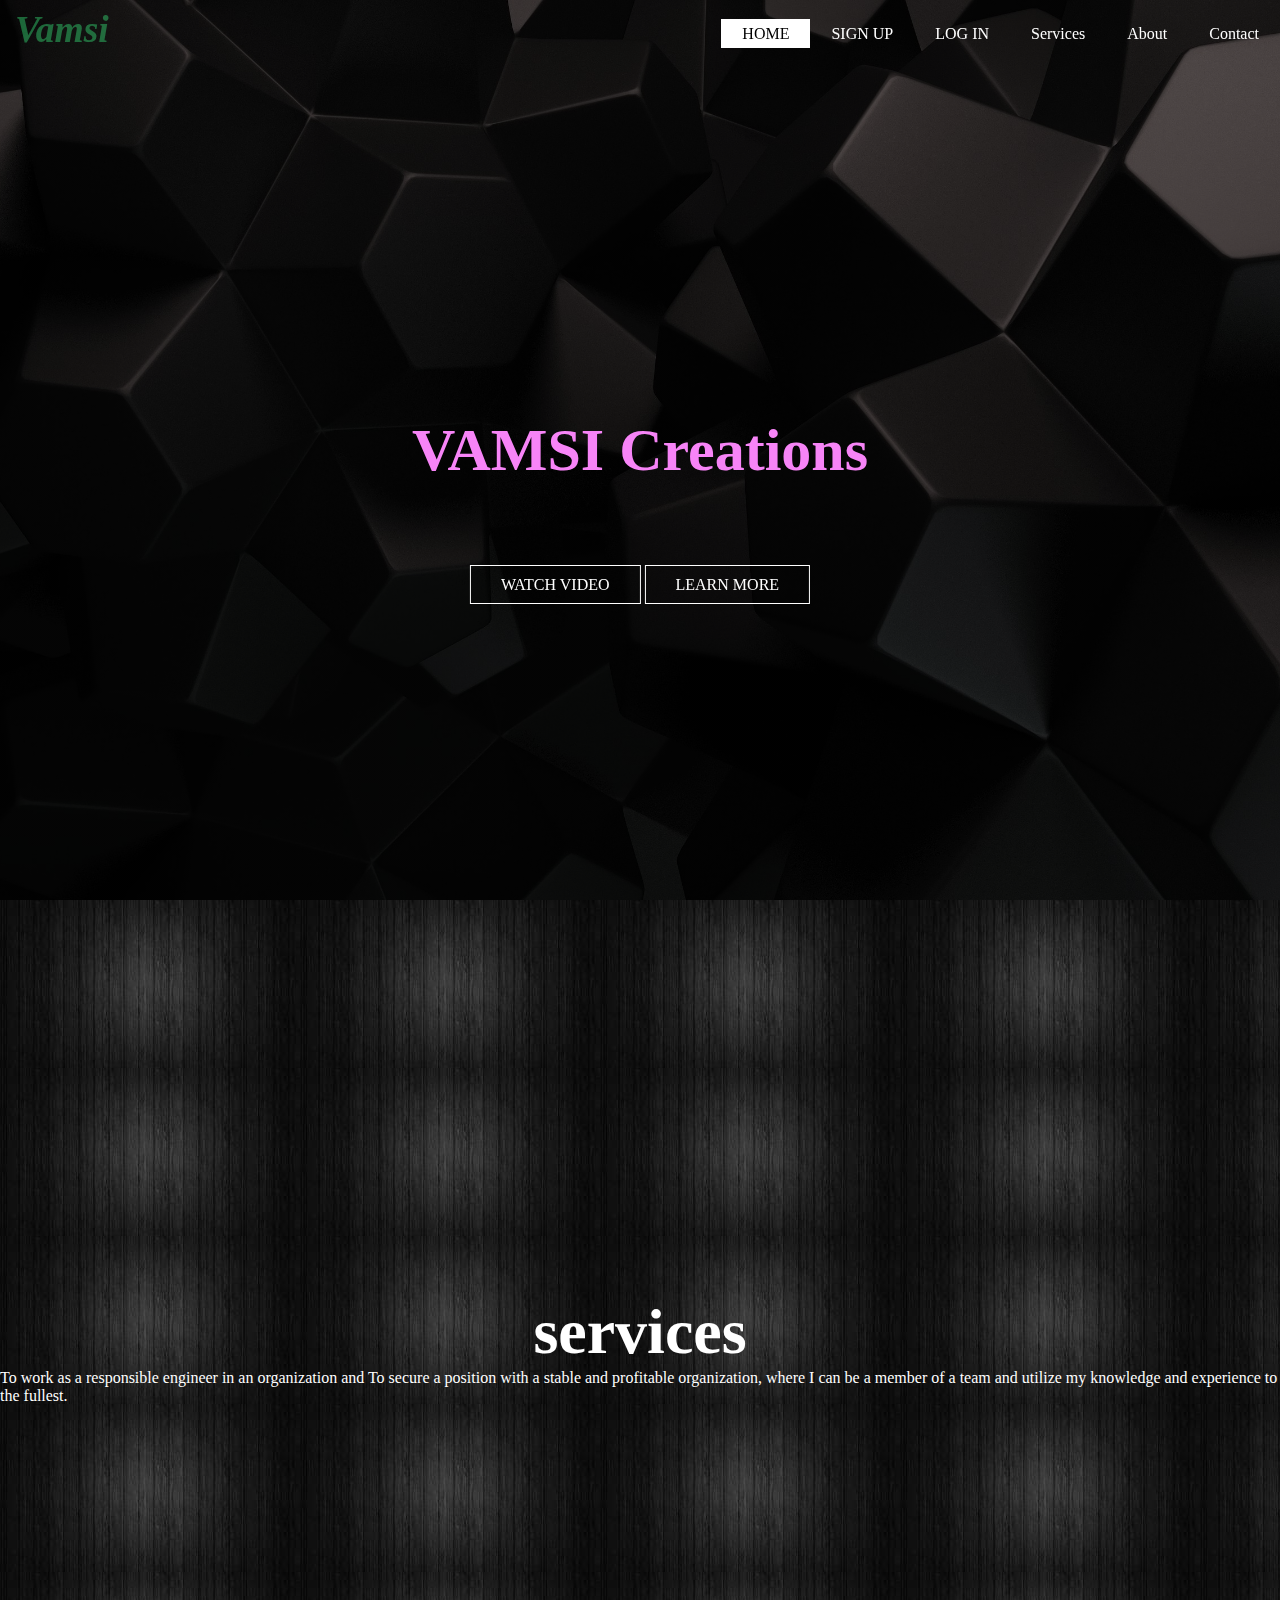
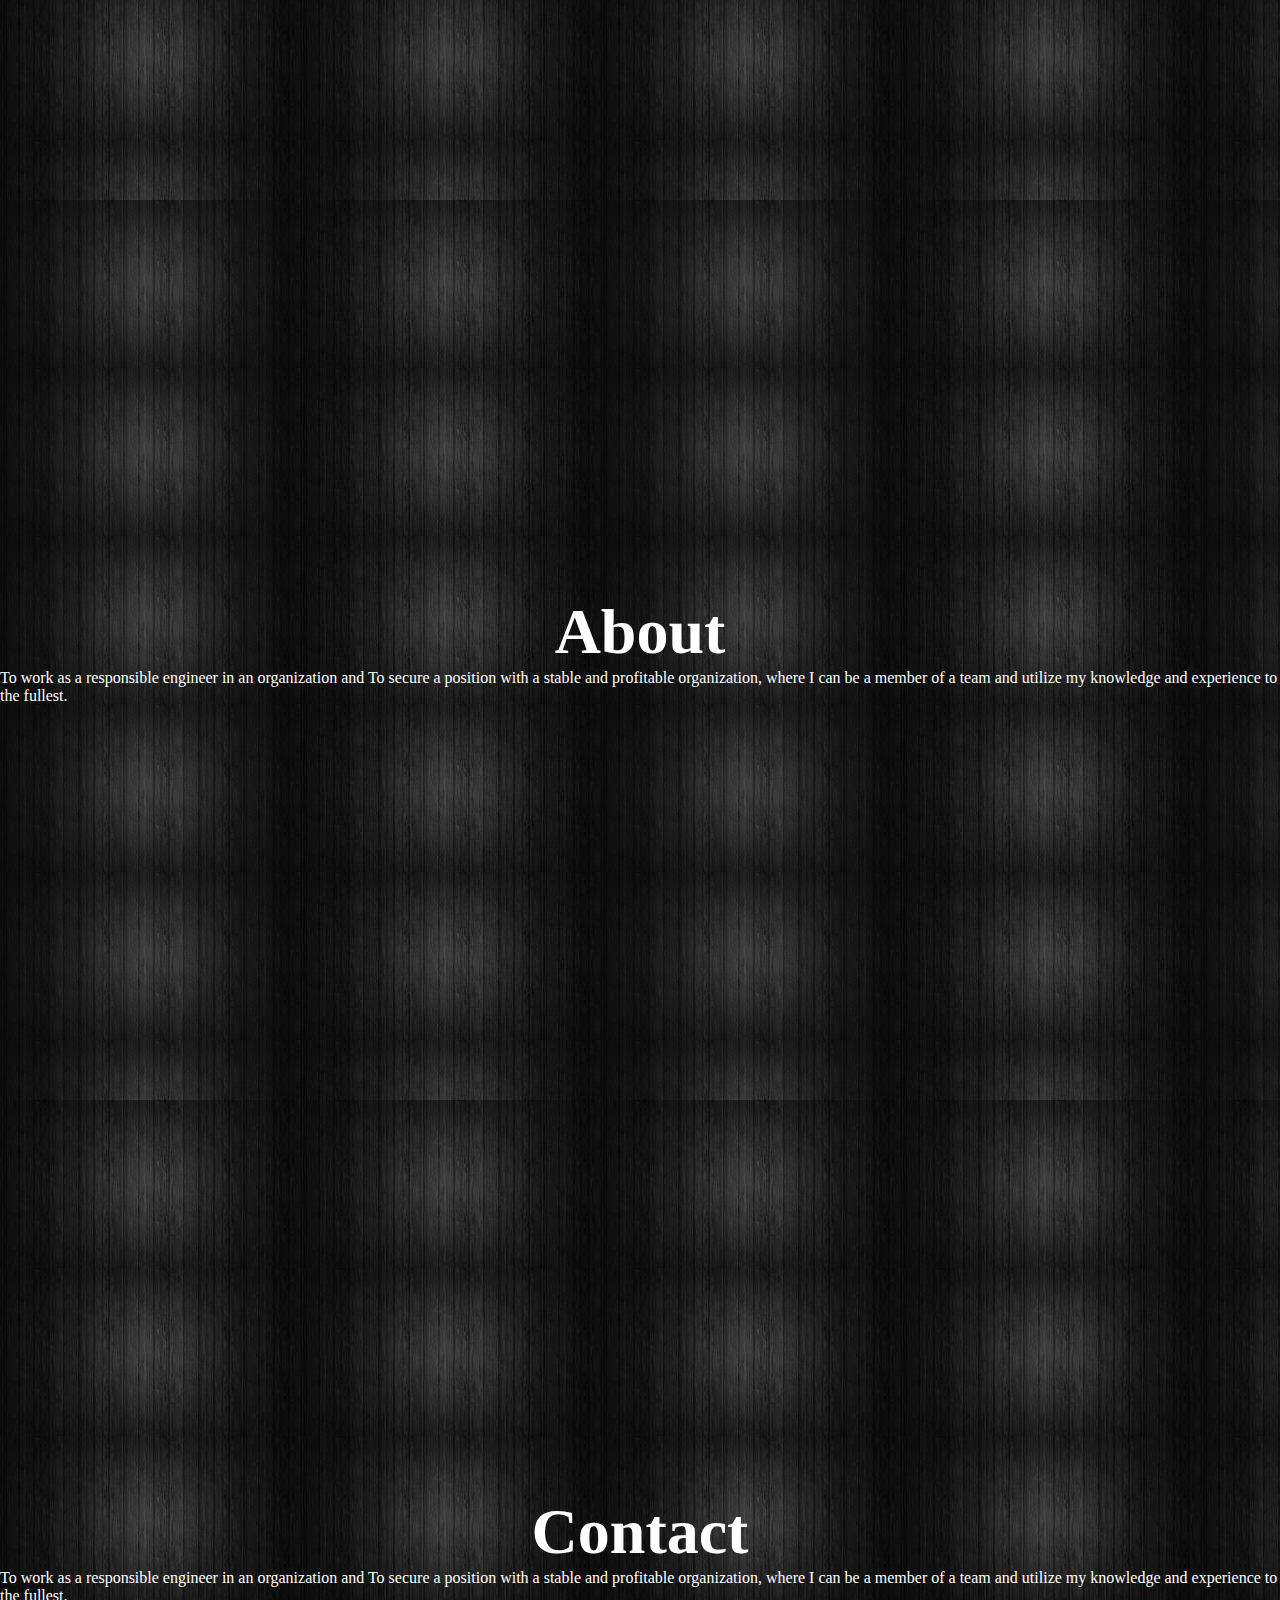
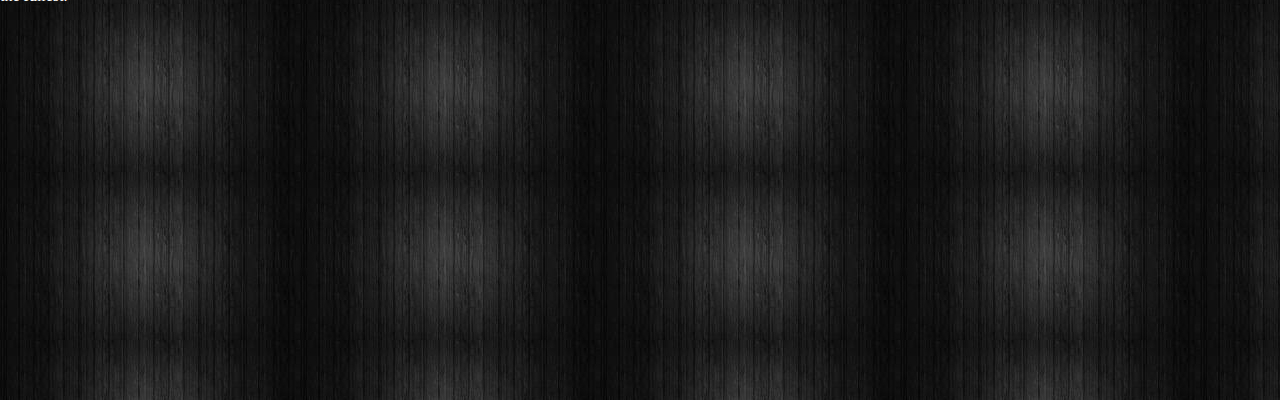
<file: index.html>
<!DOCTYPE html>
<html lang="en">
<head>
    <meta charset="UTF-8">
    <meta name="viewport" content="width=device-width, initial-scale=1.0">
    <title>Home</title>
    <link rel="stylesheet" type='text/css' href="css/style.css">
</head>
<body onload="desktopmode()">
    <div class="container">
        <header>

        
            <div class="logo"><h2>Vamsi</h2></div>
            <div class="maindiv">
                <nav class="navbar">
                <ul>
                    <li class="home_btn"><a href="#">HOME</a> </li>
                    <li><a href="registration_form.html">SIGN UP</a> </li>
                    <li><a href="formutube.html">LOG IN</a> </li>
                    <li><a href="#services">Services</a> </li>
                    <li><a href="#about">About</a> </li>
                    <li><a href="#contact">Contact</a> </li>

                </ul>
                </nav>
            </div>
        </header>

       
        <div class="title_name">
            <h1>VAMSI Creations</h1>

        </div>

        <div class="title_button">

            <a href="videopage.html" class="title_btn1">WATCH VIDEO</a>
            <a href="learnmorepage.html" class="title_btn1">LEARN MORE</a>

        </div>
    

    <section id="services">
        <h1>services</h1>
        <p>To work as a responsible engineer in an organization and To secure a position with a stable and
            profitable organization, where I can be a member of a team and utilize my knowledge and experience to
            the fullest.</p>
    </section>

    <section id="about">
        <h1>About</h1>
        <p>To work as a responsible engineer in an organization and To secure a position with a stable and
            profitable organization, where I can be a member of a team and utilize my knowledge and experience to
            the fullest.</p>
    </section>

    <section id="contact">
        <h1>Contact</h1>
        <p>To work as a responsible engineer in an organization and To secure a position with a stable and
            profitable organization, where I can be a member of a team and utilize my knowledge and experience to
            the fullest.</p>
    </section>

    </div>

<script src="https://cdnjs.cloudflare.com/ajax/libs/jquery/3.5.1/jquery.min.js"></script>

<script src="javascript/main.js"></script>
</body>
</html>
</file>
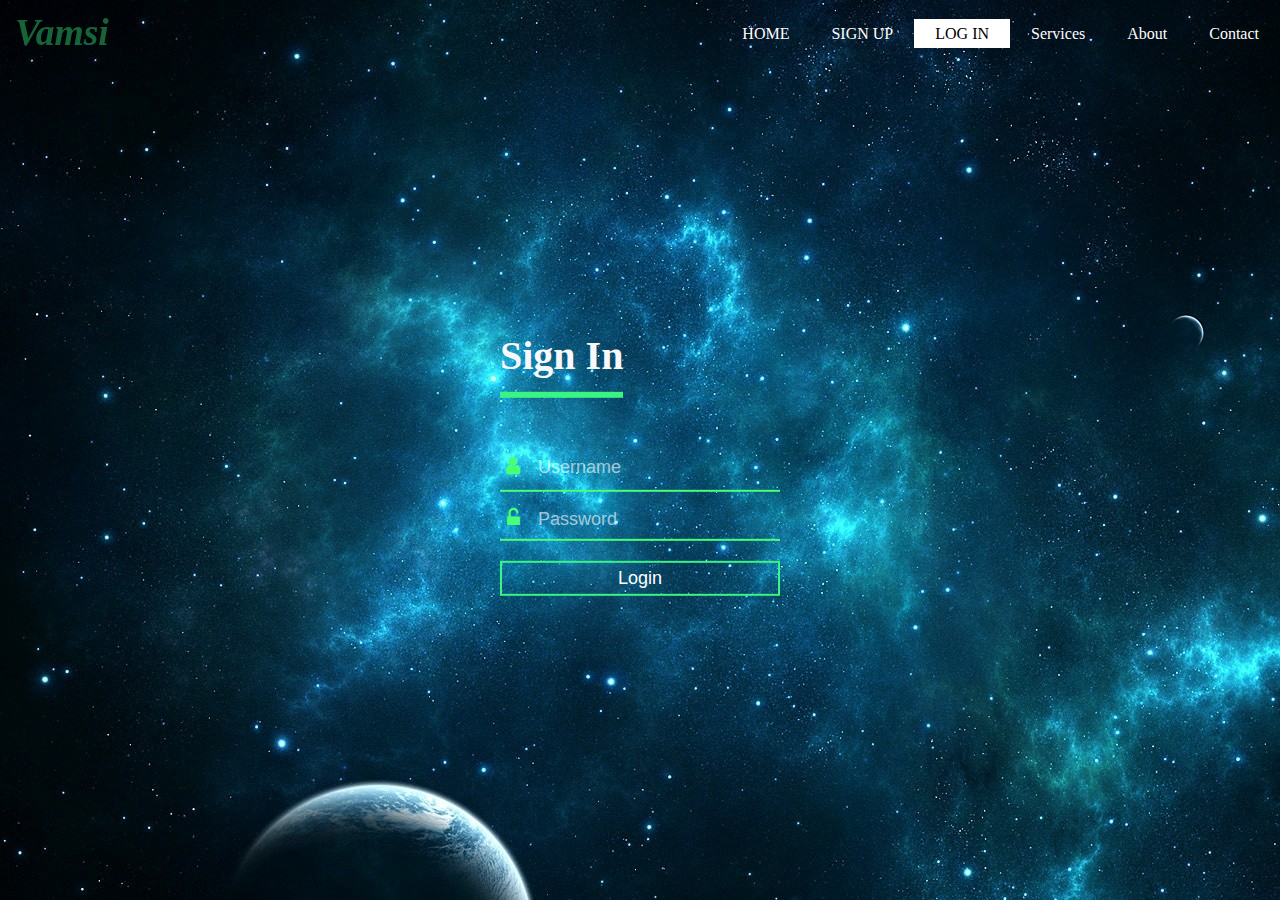
<file: formutube.html>
<!DOCTYPE html>
<html lang="en">
<head>
    <meta charset="UTF-8">
    <meta name="viewport" content="width=device-width, initial-scale=1.0">
    <title>Login Form</title>
    <link rel='stylesheet' href='css/form_utube.css'>

</head>



<body>

    <header class="headerline">

        
        <div class="logo"><h2>Vamsi</h2></div>
        <div class="maindiv">
            <nav class="navbar">
            <ul>
                <li class="home_btn"><a href="index.html#">HOME</a> </li>
                <li><a href="registration_form.html">SIGN UP</a> </li>
                <li class="login_btn"><a href="#">LOG IN</a> </li>
                <li><a href="index.html#services">Services</a> </li>
                <li><a href="index.html#about">About</a> </li>
                <li><a href="index.html#contact">Contact</a> </li>

            </ul>
            </nav>
        </div>
    </header>






    <!-- <div class='hello1'>
    <h3 id=including_name>Hello</h3>
    </div> -->
    <div class='login_box'>
        


        <h1 id='including_name'>Sign In</h1>
        
        <div class="textbox">
            <i class="fa fa-user" aria-hidden="true"></i>
            <input type="text" id='ip1' name='ip1' placeholder="Username" value=""><h4 id='username_alert'></h4>

        </div>    


        <div class="textbox">
            <i class="fa fa-unlock-alt" aria-hidden="true"></i>
            <input onmouseover='include_name()' type="password" name='ip2' placeholder="Password" value=''>
        </div>

        <input class='btn1' type='button' name='' value='Login'>

    </div>

</body>

<!-- javascript -->
<script src='javascript/form_javascript.js'>

</script>
<!-- javascript End -->











</html>
</file>
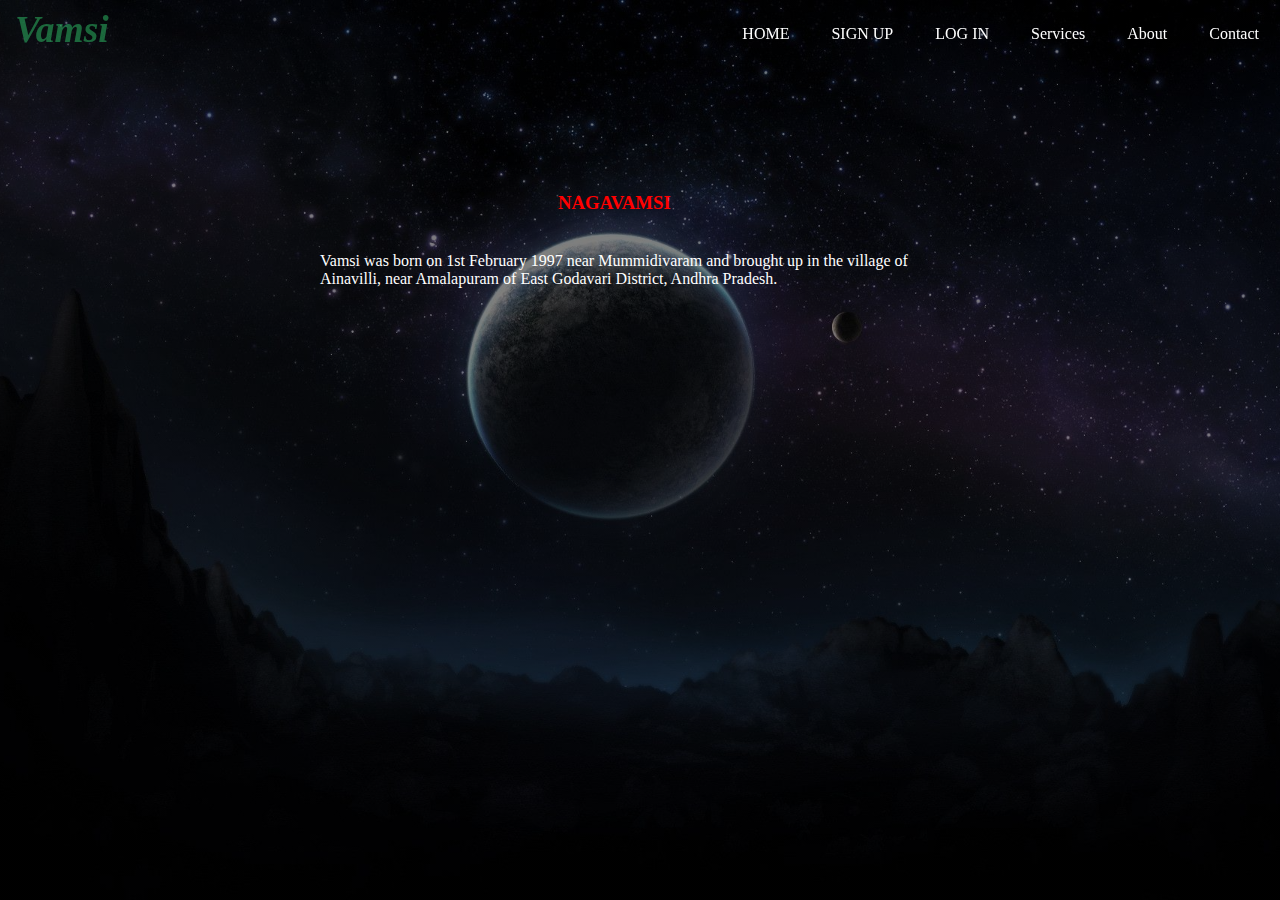
<file: learnmorepage.html>
<!DOCTYPE html>
<html lang="en">
<head>
    <meta charset="UTF-8">
    <meta name="viewport" content="width=device-width, initial-scale=1.0">
    <title>Vamsi Creations</title>
    <link rel="stylesheet" type='text/css' href="css/learnmorepage.css">
</head>
<body class="learnmorepagebody">
    
    <header class="reg_header">

        
        <div class="logo_reg"><h2>Vamsi</h2></div>
        <div class="maindiv">
            <nav class="navbar">
            <ul>
                <li class="home_btn"><a href="index.html#">HOME</a> </li>
                <li class="signup_btn"><a href="#">SIGN UP</a> </li>
                <li><a href="formutube.html">LOG IN</a> </li>
                <li><a href="index.html#services">Services</a> </li>
                <li><a href="index.html#about">About</a> </li>
                <li><a href="index.html#contact">Contact</a> </li>

            </ul>
            </nav>
        </div>
    <h3 id="learn_title">NAGAVAMSI</h3>
    <div class="learnmorecontent">
        
        <p>Vamsi was born on 1st February 1997 near Mummidivaram and brought up in the village of Ainavilli, near Amalapuram of East Godavari District, Andhra Pradesh.
        </p>


        




    </header>

    



</body>
</html>
</file>
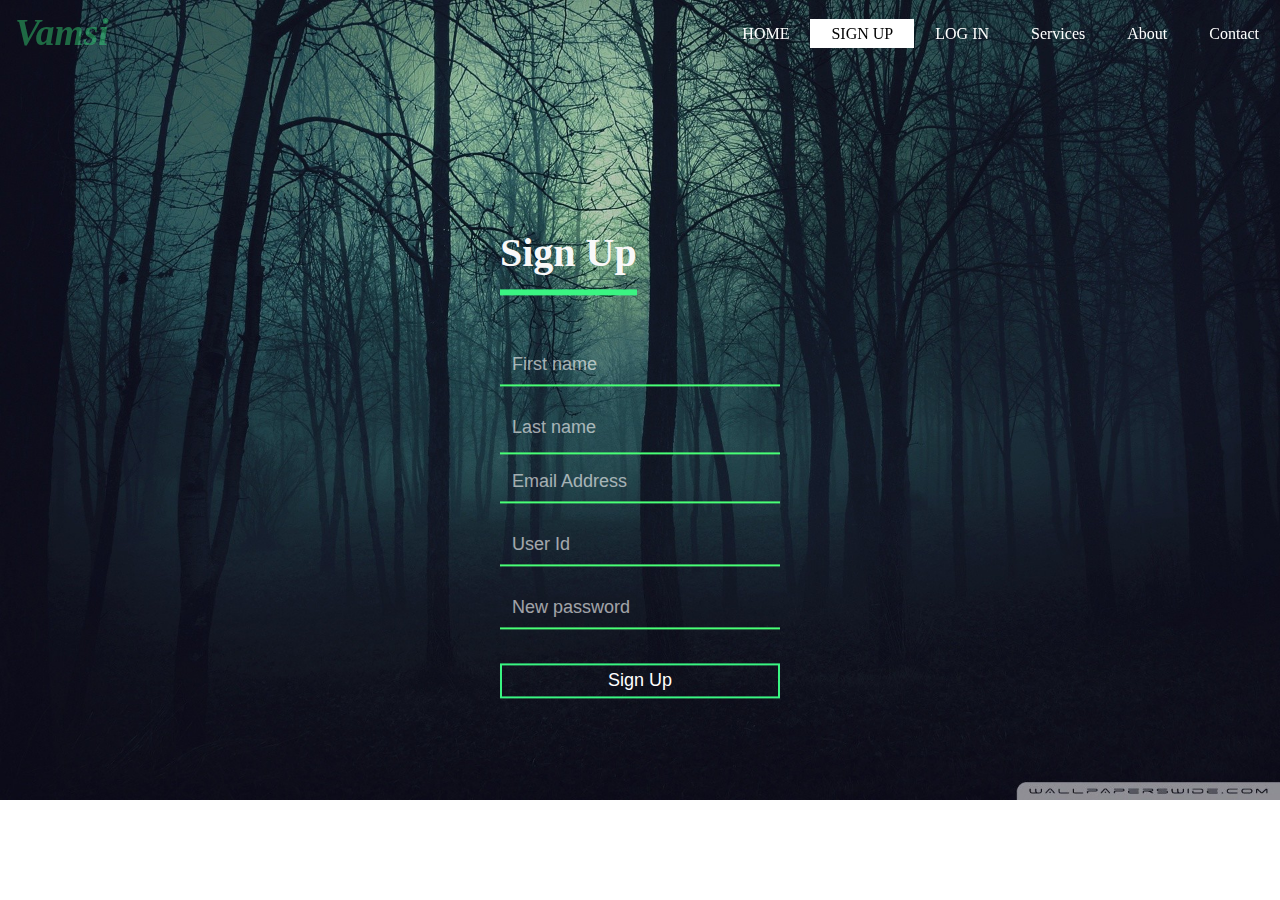
<file: registration_form.html>
<!DOCTYPE html>
<html lang="en">
<head>
    <meta charset="UTF-8">
    <meta name="viewport" content="width=device-width, initial-scale=1.0">
    <title>Registration</title>
    <link rel='stylesheet' href='css/registration_style.css'>
</head>
<body>
<form action="http://127.0.0.1:5500/Web%20pages/Login_form/formutube.html?" onsubmit="return validating()" onclick="f_name_warning_removal()">

    <header class="reg_header">

        
        <div class="logo_reg"><h2>Vamsi</h2></div>
        <div class="maindiv">
            <nav class="navbar">
            <ul>
                <li class="home_btn"><a href="index.html#">HOME</a> </li>
                <li class="signup_btn"><a href="#">SIGN UP</a> </li>
                <li><a href="formutube.html">LOG IN</a> </li>
                <li><a href="index.html#services">Services</a> </li>
                <li><a href="index.html#about">About</a> </li>
                <li><a href="index.html#contact">Contact</a> </li>

            </ul>
            </nav>
        </div>
    </header>
















<div class='reg_form'>
    <h1 id='WishWithName'>Sign Up</h1>

    <div class='inputboxes'>
        <input  onchange="include_name()" type="text" value='' id='ip1' placeholder="First name"> 
    </div>
        <h5 id='first_name_warning' class='name_warning'></h5>
        
    <div class='inputboxes'>
        <input onmouseover="include_name()" type="text" value='' id='ip2' placeholder="Last name">
        <h5 id='last_name_warning' class='name_warning'></h5>
         
    </div>

    <div class='inputboxes'>
        <input type="text" value='' id='ip3' placeholder="Email Address">
    </div>  
        <h5 id='email_warning' class='name_warning'></h5>

    <div class='inputboxes'>
        <input type="text" value='' id='ip4' placeholder="User Id">
    </div>
    <h5 id='user_name_warning' class='name_warning'></h5>
    
    <div class='inputboxes'>
        <input type="password" value='' id='ip5' placeholder="New password">
    </div>
    <h5 id='password_warning' class='name_warning'></h5>


    <h5 id='extra_warnings' class='name_warning'></h5>

    <button class='btn2' type='submit' name='' value=''>Sign Up</button>


</div>
</form>
</body>   

<script type='text/javascript' src='javascript/registration_javascript.js'>

</script>

</html>
</file>
<file: css/style.css>
*{
    margin: 0;
    padding: 0;
    font-family: Cambria, Cochin, Georgia, Times, 'Times New Roman', serif;

}


header{
    
    background-image:linear-gradient(rgba(0,0,0,0.5),rgba(0,0,0,0.5)), url(../images/3.jpg);
    background-repeat: no-repeat;
    height: 100vh;
    width: 100%;
    float: right;
    background-size: cover;
    background-position: center;
    
}



.maindiv{
    width: 100%;
    float: right;
    position: fixed;
}


.container{
    
    width: 100%;
    height: 100%;
    float: right;
    /*
    overflow-y: scroll;
    scroll-behavior: smooth;
    scroll-snap-type: y mandatory;*/
}

ul{
    display: flex;
    list-style-type: none;
    float: right;
    margin-top: 25px;
    
}
ul li{
    
    display: inline-block;
    /* margin-inline-end: 1cm; */

}

ul li a{
    text-decoration: none;
    color: #fff;
    padding: 5px 20px;
    border: 1px solid transparent;
    transition: 0.6s ease;
}
ul li a:hover{

    background-color: #fff;
    color: black;

}

.logo{
    position: fixed;
    color: #3af582;
    opacity: 0.4;
    font-style: italic;
    font: oblique;
    float: left;
    margin-top: 8px;
    margin-left: 15px;
    font-size: 25px;
}

ul li.home_btn a{

    background-color: #fff;
    color: black;

}

.title_name{
    position: absolute;
    top: 50%;
    left: 50%;
    transform: translate(-50%,-50%);
    
}

.title_name h1{
    color: rgb(247, 132, 247);
    font-size: 60px;
}

.title_button{
    position: absolute;
    top: 65%;
    left: 50%;
    transform: translate(-50%,-50%);  
}

.title_btn1{
    padding: 10px 30px;
    border: 1px solid; 
    text-decoration: none;
    color: rgb(255, 255, 255);
    transition: 0.6s ease;

}

.title_btn1:hover{
    background-color: #fff;
    color: black;

}


section{
    background-image: url('../images/9.jpg');
    display: flex;
    flex-direction: column;
    align-items: center;
    justify-content: center;
    width: 100%;
    height: 100vh;
    scroll-snap-align: center;
}
section h1{
    font-size: 4rem;
    color: rgb(255, 255, 255);
    
    
}
section p{
    font-size: 1.0rem;
    color: rgb(255, 255, 255);
    
}

/* section#services{
    background-image: url('../images/9.jpg');

} */
</file>
<file: css/learnmorepage.css>
*{
    margin: 0;
    padding: 0;
    font-family: Cambria, Cochin, Georgia, Times, 'Times New Roman', serif;

}


body{

    margin: 0;
    padding: 0;
    background-image:linear-gradient(rgba(0,0,0,0.5),rgba(0,0,0,0.5)), url(../images/bgimg.jpg);
    background-repeat: no-repeat;
    height: 100vh;
    width: 100%;
    float: right;
    background-size: cover;
    background-position: center;

}


/*For top headerline*/






.maindiv{
    width: 100%;
    float: right;
    position: fixed;
}




.reg_header{
    
    width: 100%;
    height: 100%;
    float: right;
    /*
    overflow-y: scroll;
    scroll-behavior: smooth;
    scroll-snap-type: y mandatory;*/
}

ul{
    display: flex;
    list-style-type: none;
    float: right;
    margin-top: 25px;
    
}
ul li{
    
    display: inline-block;
     /* margin-inline-end: 1cm;  */

}

ul li a{
    text-decoration: none;
    color: #fff;
    padding: 5px 20px;
    border: 1px solid transparent;
    transition: 0.6s ease;
}
ul li a:hover{

    background-color: #fff;
    color: black;

}

.logo_reg{
    position: fixed;
    color: #3af582;
    font-style: italic;
    font: oblique;
    float: left;
    margin-top: 8px;
    opacity: 0.4;
    margin-left: 15px;
    font-size: 25px;
}


.learnmorecontent{
    margin-top: 3%;
    margin-left: 25%;
    margin-right: 25%;
    color: white;
}



#learn_title{
    color: red;
    margin-top: 15%;
    margin-left: -4%;
    text-align-last: center;
}
</file>
<file: css/registration_style.css>
body{

    margin: 0;
    padding: 0;
    font-family: Cambria, Cochin, Georgia, Times, 'Times New Roman', serif;
     /*background: url(london.jpg);*/
    
    background: url(../images/6.jpg);
    background-repeat: no-repeat;
    /*background-color: black*/
    background-size: cover;
}

.reg_form {

    width: 280px;
    position: absolute;
    top: 50%;
    left: 50%;
    transform: translate(-50%,-50%);
    color:rgb(248, 248, 248);
}

.reg_form h1{

    float: left;
    font-size: 40px;
    border-bottom: 6px solid #3af582;
    margin-bottom: 50px;
    padding: 13px 0;
}

.inputboxes{
     
    width: 100%;
    overflow: hidden;
    font-size: 20px;
    padding: 8px 0;
    margin: 8px 0 ;
    border-bottom: 2px solid #49ff76;

}

.reg_form input{
    border:none;
    outline: none;
    background:none;
    color:rgb(255, 255, 255);
    font-size: 18px;
    width: 80%;
    float: left;
    margin :0 10px;
}
.btn2{

    width: 100%;
    background: none;
    border:2px solid #3af582;
    color:white;
    padding: 5px;
    font-size: 18px;
    font-weight: 100%;
    cursor: pointer;
    margin:12px 0;
}

::placeholder { 
    color: white;
    opacity: 0.6;
  }


.name_warning{

    width: 280px;
    color:rgb(233, 75, 75);

}



/*CSS FOR HEADER LINE*/



header{
    background-image:linear-gradient(rgba(0,0,0,0.5),rgba(0,0,0,0.5)), url(../images/3.jpg);
    height: 100vh;
    width: 100%;
    float: right;
    background-size: cover;
    background-position: center;
    
}



.maindiv{
    width: 100%;
    float: right;
    position: fixed;
}




.reg_header{
    
    width: 100%;
    height: 100%;
    float: right;
    /*
    overflow-y: scroll;
    scroll-behavior: smooth;
    scroll-snap-type: y mandatory;*/
}

ul{
    display: flex;
    list-style-type: none;
    float: right;
    margin-top: 25px;
    
}
ul li{
    
    display: inline-block;
     /* margin-inline-end: 1cm;  */

}

ul li a{
    text-decoration: none;
    color: #fff;
    padding: 5px 20px;
    border: 1px solid transparent;
    transition: 0.6s ease;
}
ul li a:hover{

    background-color: #fff;
    color: black;

}

.logo_reg{
    position: fixed;
    color: #3af582;
    font-style: italic;
    font: oblique;
    float: left;
    margin-top: -20px;
    opacity: 0.4;
    margin-left: 15px;
    font-size: 25px;
}

ul li.signup_btn a{

    background-color: #fff;
    color: black;

}
</file>
<file: css/form_utube.css>
@import "https://stackpath.bootstrapcdn.com/font-awesome/4.7.0/css/font-awesome.min.css";
body{

    margin: 0;
    padding: 0;
    font-family: Cambria, Cochin, Georgia, Times, 'Times New Roman', serif;
    /*background: url(london.jpg);*/
    
    background: url(../images/7.jpg);
    background-repeat: no-repeat;
    /*background-color: black*/
    
}
  
.login_box{

    width: 280px;
    position: absolute;  
    top: 50%;
    left: 50%;
    transform: translate(-50%,-50%);
    color:rgb(248, 248, 248);
}

.login_box h1{

    float: left;
    font-size: 40px;
    border-bottom: 6px solid #3af582;
    margin-bottom: 50px;
    padding: 13px 0;
    
}
.hello1{

width: 280px;
position: absolute;
top: 12%;
left:39.5%;

}
.hello1 h3{
    color:cornsilk;
    float: left;
    font-size: 40px;
    /*border-bottom: 6px solid #3af582;*/
    margin-bottom: 50px;
    padding: 13px 0;

}

.textbox{
    width: 100%;
    overflow: hidden;
    font-size: 20px;
    padding: 8px 0;
    margin: 8px 0 ;
    border-bottom: 2px solid #49ff76;
}

.textbox i{

    width:26px;
    float: left ;
    text-align: center;
    color:#49ff76;
}

.textbox input{
    border:none;
    outline: none;
    background:none;
    color:rgb(255, 255, 255);
    font-size: 18px;
    width: 80%;
    float: left;
    margin :0 10px;
}

.btn1{

    width: 100%;
    background: none;
    border:2px solid #3af582;
    color:white;
    padding: 5px;
    font-size: 18px;
    font-weight: 100%;
    cursor: pointer;
    margin:12px 0;

}

::placeholder { 
    color: white;
    opacity: 0.6;
  }

/* This is header CSS      */

header{
    
    height: 100vh;
    width: 100%;
    float: right;
    background-size: cover;
    background-position: center;
    
}



  
ul{
    display: flex;
    list-style-type: none;
    float: right;
    margin-top: 25px;
    
}
ul li{
    
    display: inline-block;
    /* margin-inline-end: 1cm; */

}

ul li a{
    text-decoration: none;
    color: #fff;
    padding: 5px 20px;
    border: 1px solid transparent;
    transition: 0.6s ease;
}
ul li a:hover{

    background-color: #fff;
    color: black;
    

}

ul li.login_btn a{

    background-color: #fff;
    color: black;

}

.headerline{
    
    width: 100%;
    height: 100%;
    float: right;
}


.logo{
    position: fixed;
    color: #3af582;
    opacity: 0.4;
    font-style: italic;
    font: oblique;
    float: left;
    margin-top: -20px;
    margin-left: 15px;
    font-size: 25px;
}
</file>
